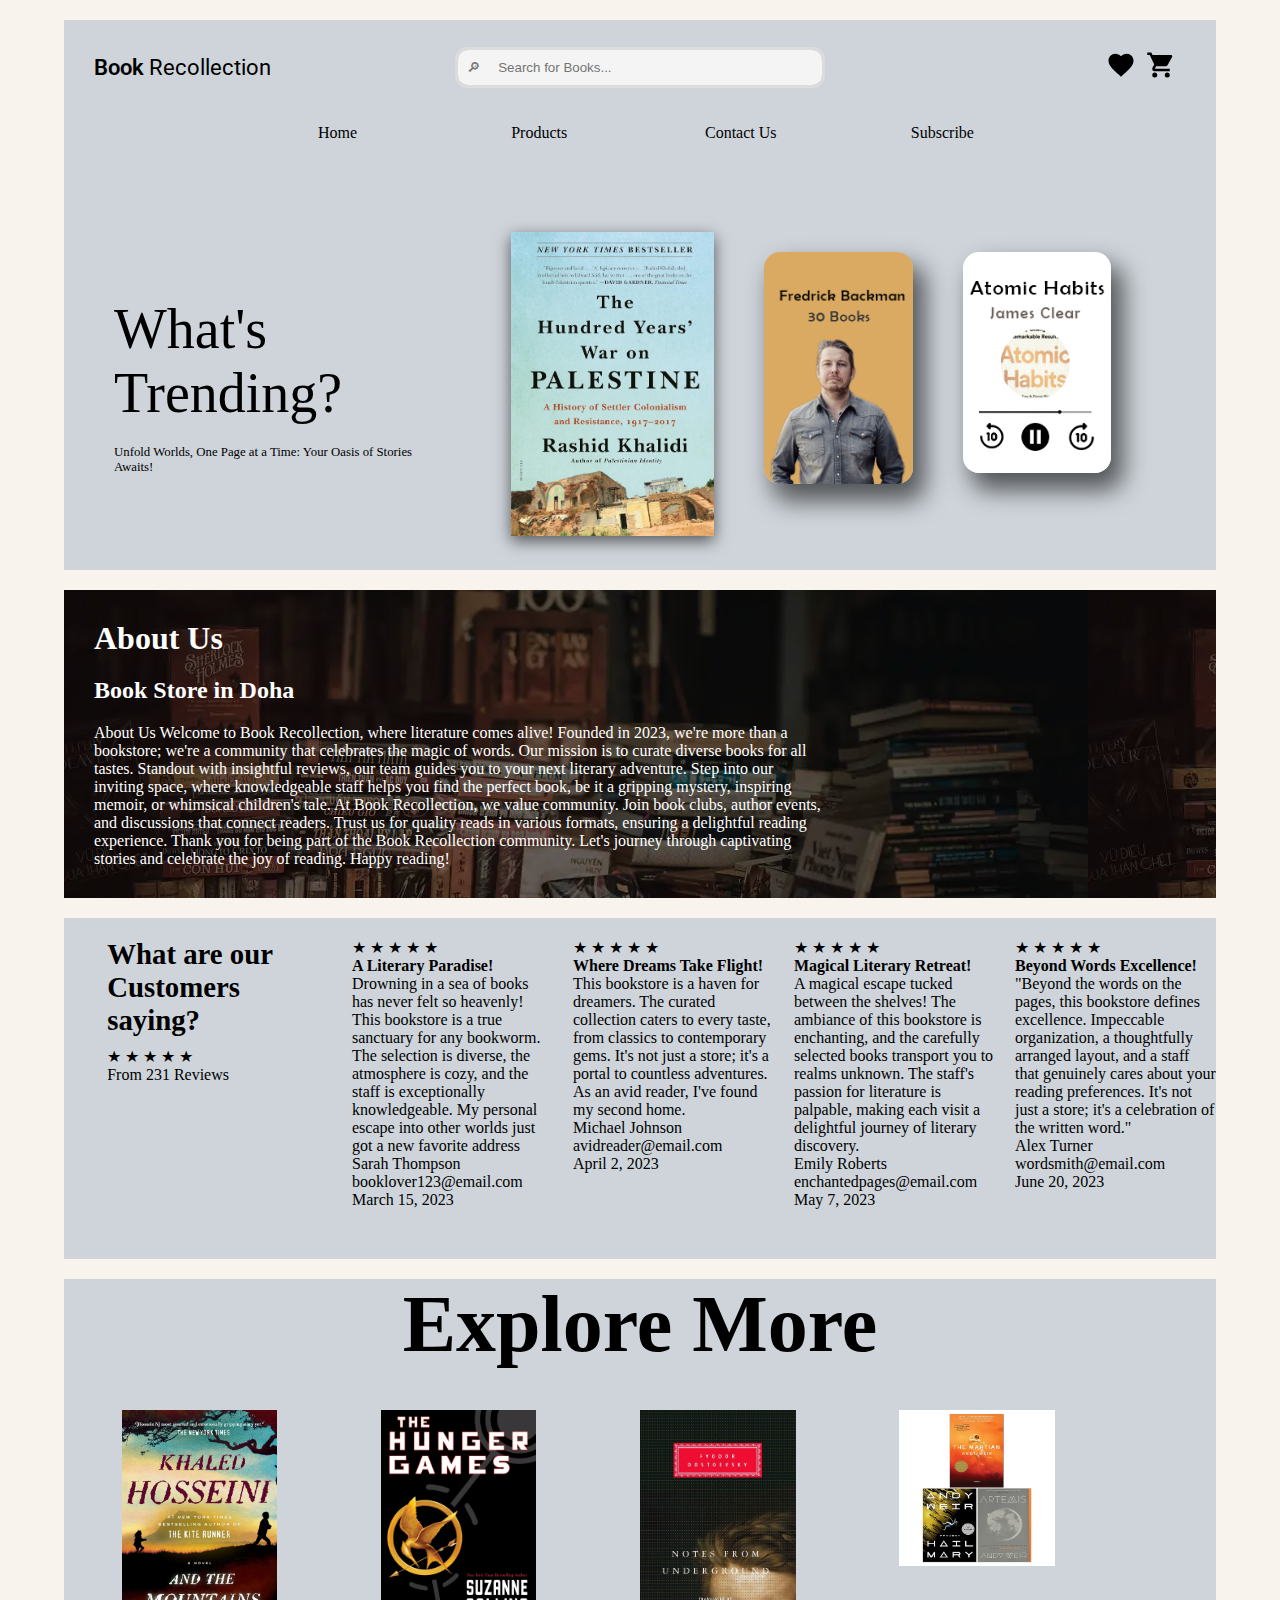
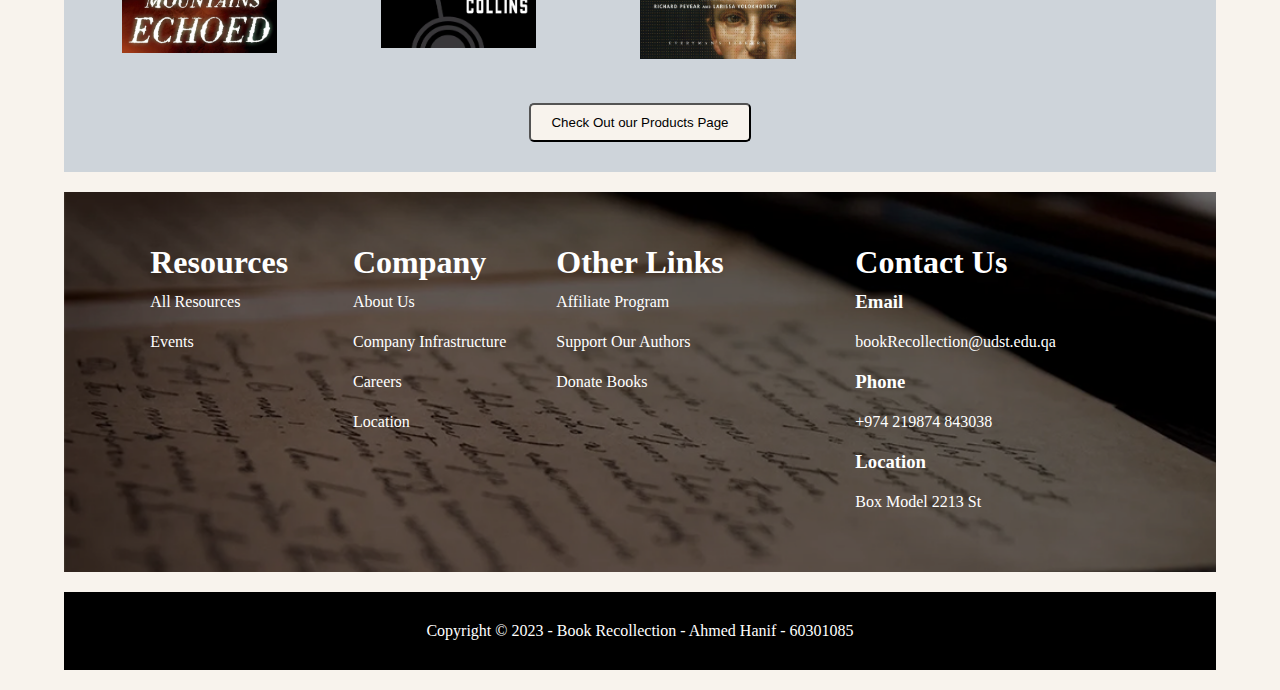
<file: index.html>
<!DOCTYPE html>
<html lang="en">
  <head>
    <!-- Ahmed Hanif ; Creation Date: 22/10/2023 ; Project -->
    <meta charset="UTF-8" />
    <meta name="viewport" content="width=device-width, initial-scale=1.0" />
    <title>Recollecting: A Book Site</title>
    <link rel="stylesheet" href="./css/reset.css" />
    <link rel="stylesheet" href="./css/style.css" />
    <link rel="stylesheet" href="./css/fonts.css" />
    <link rel="stylesheet" href="./css/layout.css" />
  </head>
  <body>
    <header>
      <div>
        <p class="logo"><span>Book </span>Recollection</p>
        <form action="">
          <label for="search"></label>

          <!-- Unicode Source: https://stackoverflow.com/questions/12036038/is-there-unicode-glyph-symbol-to-represent-search -->
          <input
            type="search"
            id="search"
            name="search"
            placeholder=" &#x1F50E;&#xFE0E; &nbsp; &nbsp; Search for Books... "
          />
          <!-- ----------------------------------------------------------------------------------------------------------------->
        </form>
        <div class="header-icons">
          <ul>
            <li>
              <a href=""><img src="./image/svg/heart.svg" alt="" /></a>
            </li>
            <li>
              <a href=""><img src="./image/svg/shopping_cart.svg" alt="" /></a>
            </li>
          </ul>
        </div>
      </div>
      <nav class="horizontal-navigation">
        <ul>
          <li><a href="./html/index.html">Home</a></li>
          <li><a href="./html/products.html">Products</a></li>
          <li><a href="./html/contactus.html">Contact Us</a></li>
          <li><a href="./html/subscribe.html">Subscribe</a></li>
        </ul>
      </nav>
      <div class="showcase-container">
        <div class="showcase-container-left-column">
          <div class="showcase-container-heading">What's Trending?</div>
          <div class="showcase-container-description">
            Unfold Worlds, One Page at a Time: Your Oasis of Stories Awaits!
          </div>
        </div>
        <div class="showcase-container-right-column">
          <div class="showcase-container-book">
            <img
              src="./image/book_covers/hundredYearWarOnPalestine.jpg"
              alt="A man Called Ove"
            />
          </div>
          <div class="showcase-container-author">
            <!-- <p>Author of The Week</p> -->
            <img
              src="./image/author_manCalledOve_edited.png"
              alt="Author : A man Called Ove"
            />
          </div>
          <div class="showcase-container-audiobook">
            <img src="./image/extras/audio_slider.png" alt="" />
          </div>
        </div>
      </div>
    </header>
    <div class="about-us-container container">
      <div class="about-us-left-column">
        <h1>About Us</h1>
        <h2>Book Store in Doha</h2>
        <div class="about-us-description">
          About Us Welcome to Book Recollection, where literature comes alive!
          Founded in 2023, we're more than a bookstore; we're a community that
          celebrates the magic of words. Our mission is to curate diverse books
          for all tastes. Standout with insightful reviews, our team guides you
          to your next literary adventure. Step into our inviting space, where
          knowledgeable staff helps you find the perfect book, be it a gripping
          mystery, inspiring memoir, or whimsical children's tale. At Book
          Recollection, we value community. Join book clubs, author events, and
          discussions that connect readers. Trust us for quality reads in
          various formats, ensuring a delightful reading experience. Thank you
          for being part of the Book Recollection community. Let's journey
          through captivating stories and celebrate the joy of reading. Happy
          reading!
        </div>
      </div>
      <div class="about-us-right-column"></div>
    </div>
    <div class="customer-review-container container">
      <div class="customer-review-columns">
        <div class="customer-review-left-column">
          <div class="customer-review-heading main">
            What are our Customers saying?
          </div>
          <div class="customer-review-rating">
            &#9733; &#9733; &#9733; &#9733; &#9733;
            <p>From 231 Reviews</p>
          </div>
        </div>
        <div class="customer-review-right-column">
          <div class="customer-review customer-review-one">
            <div class="customer-review-rating">
              &#9733; &#9733; &#9733; &#9733; &#9733;
            </div>
            <div class="customer-review-heading">A Literary Paradise!</div>
            <blockquote class="customer-review-description">
              Drowning in a sea of books has never felt so heavenly! This bookstore is a true sanctuary for any bookworm. The selection is diverse, the atmosphere is cozy, and the staff is exceptionally knowledgeable. My personal escape into other worlds just got a new favorite address
            </blockquote>
            <div class="customer-review-information">
              <p>Sarah Thompson</p>
              <p>booklover123@email.com</p>
              <p>March 15, 2023</p>
            </div>
          </div>
          <div class="customer-review customer-review-one">
            <div class="customer-review-rating">
              &#9733; &#9733; &#9733; &#9733; &#9733;
            </div>
            <div class="customer-review-heading">Where Dreams Take Flight!</div>
            <blockquote class="customer-review-description">
              This bookstore is a haven for dreamers. The curated collection caters to every taste, from classics to contemporary gems. It's not just a store; it's a portal to countless adventures. As an avid reader, I've found my second home.
            </blockquote>
            <div class="customer-review-information">
              <p>Michael Johnson</p>
              <p>avidreader@email.com</p>
              <p>April 2, 2023</p>
            </div>
          </div>
          <div class="customer-review customer-review-one">
            <div class="customer-review-rating">
              &#9733; &#9733; &#9733; &#9733; &#9733;
            </div>
            <div class="customer-review-heading">Magical Literary Retreat!</div>
            <blockquote class="customer-review-description">
              A magical escape tucked between the shelves! The ambiance of this bookstore is enchanting, and the carefully selected books transport you to realms unknown. The staff's passion for literature is palpable, making each visit a delightful journey of literary discovery.
            </blockquote>
            <div class="customer-review-information">
              <p>Emily Roberts</p>
              <p>enchantedpages@email.com</p>
              <p>May 7, 2023</p>
            </div>
          </div>
          <div class="customer-review customer-review-one">
            <div class="customer-review-rating">
              &#9733; &#9733; &#9733; &#9733; &#9733;
            </div>
            <div class="customer-review-heading">Beyond Words Excellence!</div>
            <blockquote class="customer-review-description">
              "Beyond the words on the pages, this bookstore defines excellence. Impeccable organization, a thoughtfully arranged layout, and a staff that genuinely cares about your reading preferences. It's not just a store; it's a celebration of the written word."
            </blockquote>
            <div class="customer-review-information">
              <p>Alex Turner</p>
              <p>wordsmith@email.com</p>
              <p>June 20, 2023</p>
            </div>
          </div>
        </div>
      </div>
    </div>
    <div class="product-showcase-container container">
      <h1>Explore More</h1>
      <div class="products-container">
        <div class="product">
          <img
            src="./image/book_covers/andTheMountainsEchoed.jpg"
            alt="And the Mountains Echoed"
          />
        </div>
        <div class="product">
          <img
            src="./image/book_covers/hungerGames.jpg"
            alt="The Hunger Games"
          />
        </div>
        <div class="product">
          <img src="./image/book_covers/notesFromTheUnderground.jpg" alt="" />
        </div>
        <div class="product">
          <img src="./image/book_covers/projectHailMary.jpg" alt="" />
        </div>
      </div>
      <div class="product-container-button">
        <button>
          <a href="./html/products.html">Check Out our Products Page</a>
        </button>
      </div>
    </div>
    <div class="links-container">
      <div class="links-resources">
        <h1>Resources</h1>
        <ul>
          <li>
            <a href="">All Resources</a>
          </li>
          <li>
            <a href="">Events</a>
          </li>
        </ul>
      </div>
      <div class="links-company">
        <h1>Company</h1>
        <ul>
          <li><a href=""></a>About Us</li>
          <li><a href=""></a>Company Infrastructure</li>
          <li><a href="">Careers</a></li>
          <li><a href="">Location</a></li>
        </ul>
      </div>
      <div class="links-other-links">
        <h1>Other Links</h1>
        <ul>
          <li><a href="">Affiliate Program</a></li>
          <li><a href="">Support Our Authors</a></li>
          <li><a href="">Donate Books</a></li>
        </ul>
      </div>
      <div class="links-contact-us">
        <h1>Contact Us</h1>
        <ul>
          <li>
            <a href=""
              ><h3>Email</h3>
              <span><p>bookRecollection@udst.edu.qa</p></span>
            </a>
          </li>
          <li>
              <p><h3>Phone</h3>+974 219874 843038</p>
            </a>
          </li>
          <li>
            <a href="">
              <p><h3>Location</h3>Box Model 2213 St</p>
            </a>
          </li>
        </ul>
      </div>
    </div>
    <footer>
      <p>Copyright &#169; 2023 - Book Recollection - Ahmed Hanif - 60301085</p>
    </footer>
  </body>
</html>
</file>
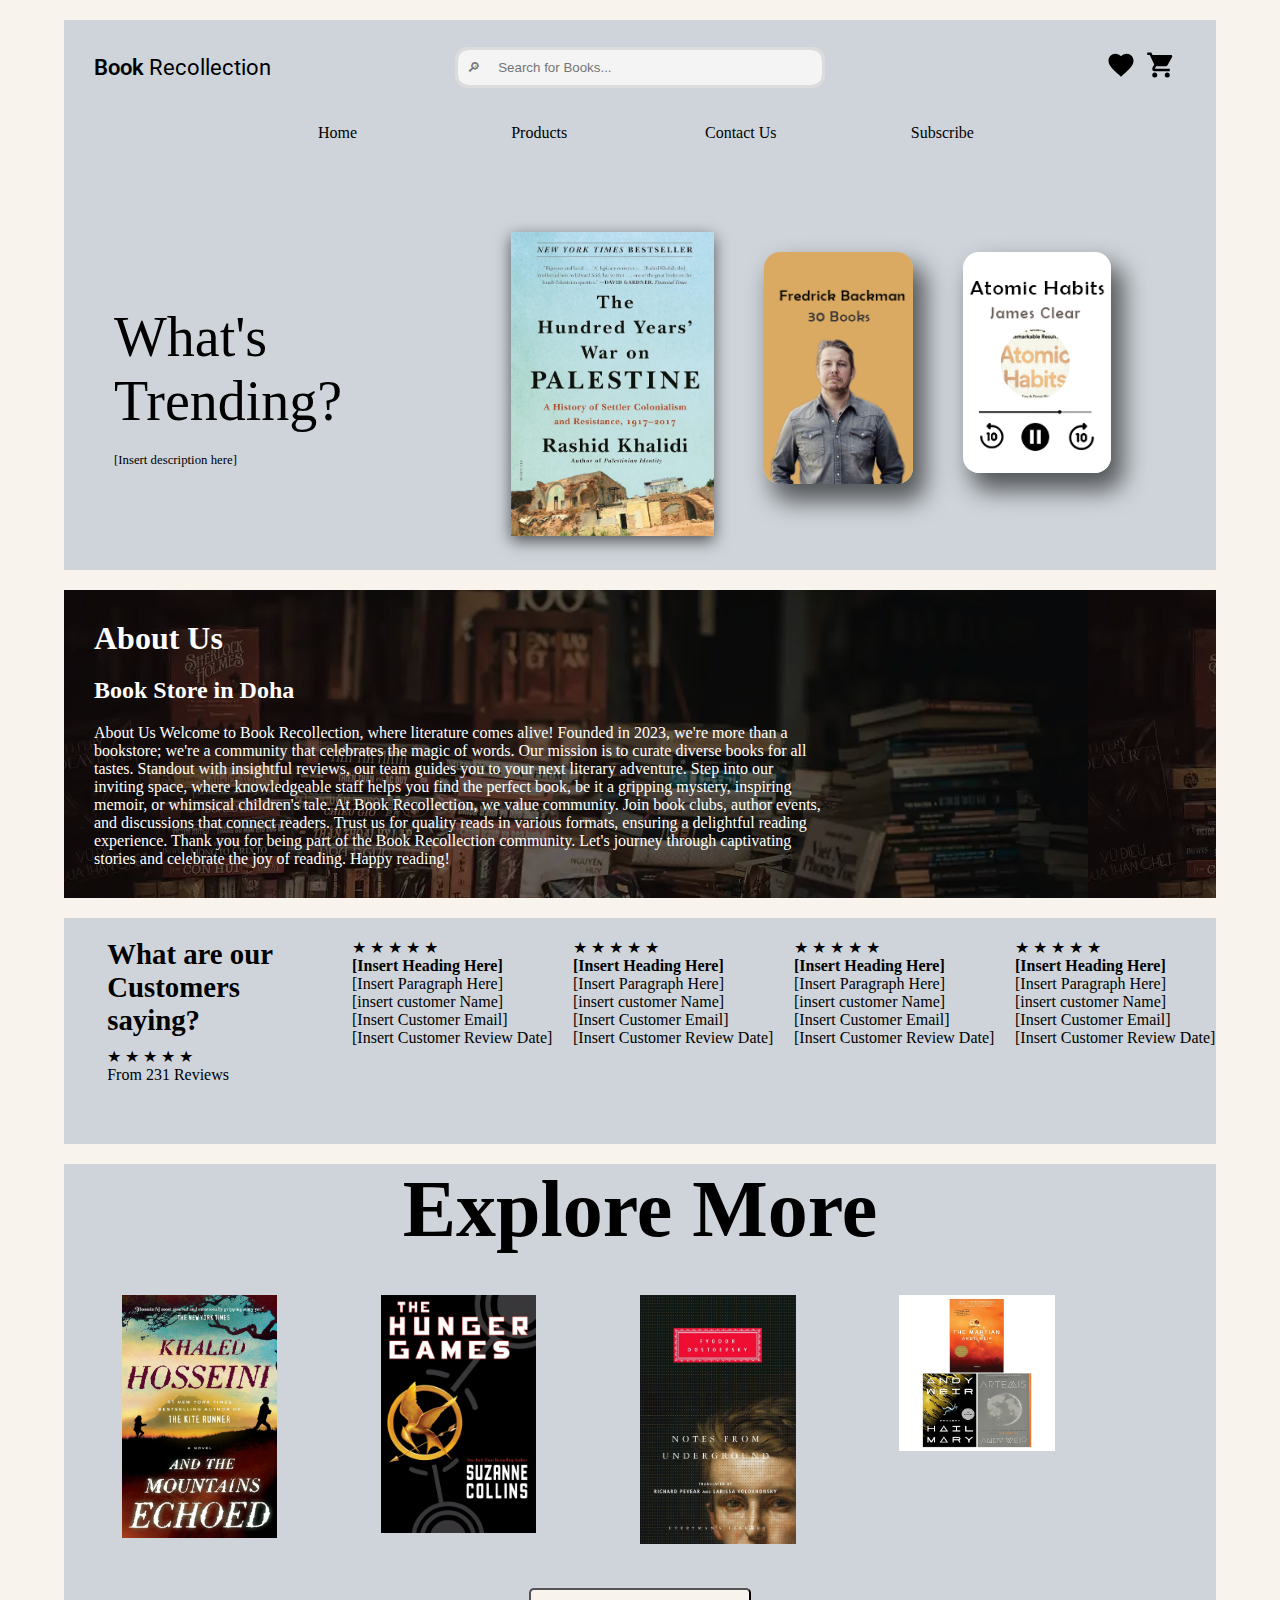
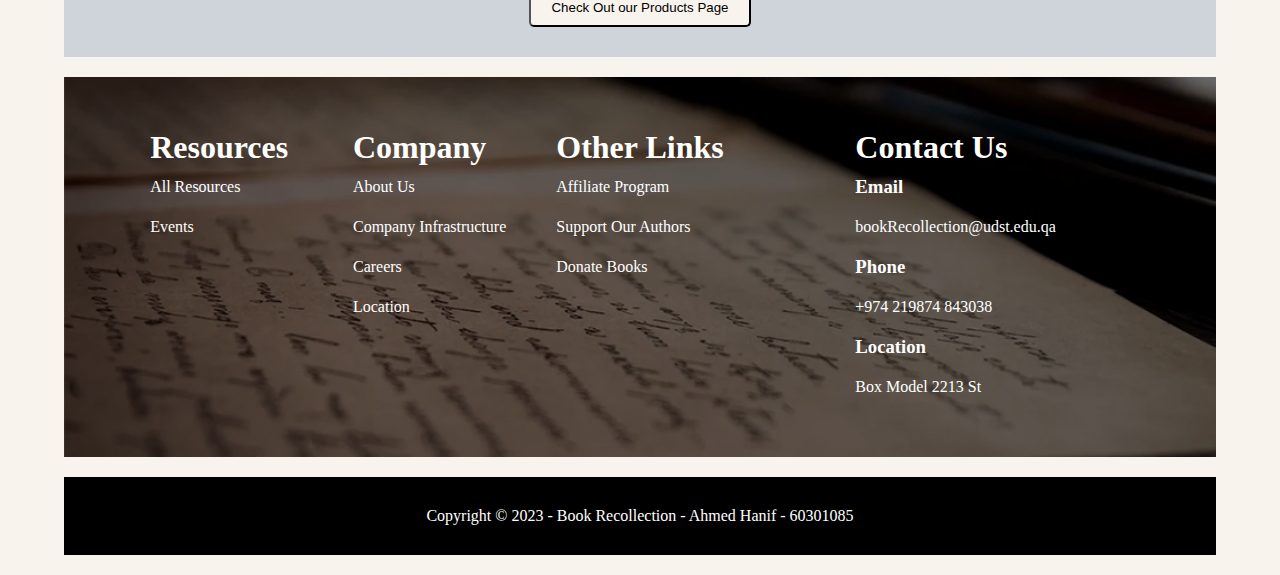
<file: html/index.html>
<!DOCTYPE html>
<html lang="en">
  <head>
    <!-- Ahmed Hanif ; Creation Date: 22/10/2023 ; Project -->
    <meta charset="UTF-8" />
    <meta name="viewport" content="width=device-width, initial-scale=1.0" />
    <title>Recollecting: A Book Site</title>
    <link rel="stylesheet" href="../css/reset.css" />
    <link rel="stylesheet" href="../css/style.css" />
    <link rel="stylesheet" href="../css/fonts.css" />
    <link rel="stylesheet" href="../css/layout.css" />
  </head>
  <body>
    <header>
      <div>
        <p class="logo"><span>Book </span>Recollection</p>
        <form action="">
          <label for="search"></label>

          <!-- Unicode Source: https://stackoverflow.com/questions/12036038/is-there-unicode-glyph-symbol-to-represent-search -->
          <input
            type="search"
            id="search"
            name="search"
            placeholder=" &#x1F50E;&#xFE0E; &nbsp; &nbsp; Search for Books... "
          />
          <!-- ----------------------------------------------------------------------------------------------------------------->
        </form>
        <div class="header-icons">
          <ul>
            <li>
              <a href=""><img src="../image/svg/heart.svg" alt="" /></a>
            </li>
            <li>
              <a href=""><img src="../image/svg/shopping_cart.svg" alt="" /></a>
            </li>
          </ul>
        </div>
      </div>
      <nav class="horizontal-navigation">
        <ul>
          <li><a href="../html/index.html">Home</a></li>
          <li><a href="../html/products.html">Products</a></li>
          <li><a href="../html/contactus.html">Contact Us</a></li>
          <li><a href="../html/subscribe.html">Subscribe</a></li>
        </ul>
      </nav>
      <div class="showcase-container">
        <div class="showcase-container-left-column">
          <div class="showcase-container-heading">What's Trending?</div>
          <div class="showcase-container-description">
            [Insert description here]
          </div>
        </div>
        <div class="showcase-container-right-column">
          <div class="showcase-container-book">
            <img
              src="../image/book_covers/hundredYearWarOnPalestine.jpg"
              alt="A man Called Ove"
            />
          </div>
          <div class="showcase-container-author">
            <!-- <p>Author of The Week</p> -->
            <img
              src="../image/author_manCalledOve_edited.png"
              alt="Author : A man Called Ove"
            />
          </div>
          <div class="showcase-container-audiobook">
            <img src="../image/extras/audio_slider.png" alt="" />
          </div>
        </div>
      </div>
    </header>
    <div class="about-us-container container">
      <div class="about-us-left-column">
        <h1>About Us</h1>
        <h2>Book Store in Doha</h2>
        <div class="about-us-description">
          About Us Welcome to Book Recollection, where literature comes alive!
          Founded in 2023, we're more than a bookstore; we're a community that
          celebrates the magic of words. Our mission is to curate diverse books
          for all tastes. Standout with insightful reviews, our team guides you
          to your next literary adventure. Step into our inviting space, where
          knowledgeable staff helps you find the perfect book, be it a gripping
          mystery, inspiring memoir, or whimsical children's tale. At Book
          Recollection, we value community. Join book clubs, author events, and
          discussions that connect readers. Trust us for quality reads in
          various formats, ensuring a delightful reading experience. Thank you
          for being part of the Book Recollection community. Let's journey
          through captivating stories and celebrate the joy of reading. Happy
          reading!
        </div>
      </div>
      <div class="about-us-right-column"></div>
    </div>
    <div class="customer-review-container container">
      <div class="customer-review-columns">
        <div class="customer-review-left-column">
          <div class="customer-review-heading main">
            What are our Customers saying?
          </div>
          <div class="customer-review-rating">
            &#9733; &#9733; &#9733; &#9733; &#9733;
            <p>From 231 Reviews</p>
          </div>
        </div>
        <div class="customer-review-right-column">
          <div class="customer-review customer-review-one">
            <div class="customer-review-rating">
              &#9733; &#9733; &#9733; &#9733; &#9733;
            </div>
            <div class="customer-review-heading">[Insert Heading Here]</div>
            <blockquote class="customer-review-description">
              [Insert Paragraph Here]
            </blockquote>
            <div class="customer-review-information">
              <p>[insert customer Name]</p>
              <p>[Insert Customer Email]</p>
              <p>[Insert Customer Review Date]</p>
            </div>
          </div>
          <div class="customer-review customer-review-one">
            <div class="customer-review-rating">
              &#9733; &#9733; &#9733; &#9733; &#9733;
            </div>
            <div class="customer-review-heading">[Insert Heading Here]</div>
            <blockquote class="customer-review-description">
              [Insert Paragraph Here]
            </blockquote>
            <div class="customer-review-information">
              <p>[insert customer Name]</p>
              <p>[Insert Customer Email]</p>
              <p>[Insert Customer Review Date]</p>
            </div>
          </div>
          <div class="customer-review customer-review-one">
            <div class="customer-review-rating">
              &#9733; &#9733; &#9733; &#9733; &#9733;
            </div>
            <div class="customer-review-heading">[Insert Heading Here]</div>
            <blockquote class="customer-review-description">
              [Insert Paragraph Here]
            </blockquote>
            <div class="customer-review-information">
              <p>[insert customer Name]</p>
              <p>[Insert Customer Email]</p>
              <p>[Insert Customer Review Date]</p>
            </div>
          </div>
          <div class="customer-review customer-review-one">
            <div class="customer-review-rating">
              &#9733; &#9733; &#9733; &#9733; &#9733;
            </div>
            <div class="customer-review-heading">[Insert Heading Here]</div>
            <blockquote class="customer-review-description">
              [Insert Paragraph Here]
            </blockquote>
            <div class="customer-review-information">
              <p>[insert customer Name]</p>
              <p>[Insert Customer Email]</p>
              <p>[Insert Customer Review Date]</p>
            </div>
          </div>
        </div>
      </div>
    </div>
    <div class="product-showcase-container container">
      <h1>Explore More</h1>
      <div class="products-container">
        <div class="product">
          <img
            src="../image/book_covers/andTheMountainsEchoed.jpg"
            alt="And the Mountains Echoed"
          />
        </div>
        <div class="product">
          <img
            src="../image/book_covers/hungerGames.jpg"
            alt="The Hunger Games"
          />
        </div>
        <div class="product">
          <img src="../image/book_covers/notesFromTheUnderground.jpg" alt="" />
        </div>
        <div class="product">
          <img src="../image/book_covers/projectHailMary.jpg" alt="" />
        </div>
      </div>
      <div class="product-container-button">
        <button>
          <a href="../html/products.html">Check Out our Products Page</a>
        </button>
      </div>
    </div>
    <div class="links-container">
      <div class="links-resources">
        <h1>Resources</h1>
        <ul>
          <li>
            <a href="">All Resources</a>
          </li>
          <li>
            <a href="">Events</a>
          </li>
        </ul>
      </div>
      <div class="links-company">
        <h1>Company</h1>
        <ul>
          <li><a href=""></a>About Us</li>
          <li><a href=""></a>Company Infrastructure</li>
          <li><a href="">Careers</a></li>
          <li><a href="">Location</a></li>
        </ul>
      </div>
      <div class="links-other-links">
        <h1>Other Links</h1>
        <ul>
          <li><a href="">Affiliate Program</a></li>
          <li><a href="">Support Our Authors</a></li>
          <li><a href="">Donate Books</a></li>
        </ul>
      </div>
      <div class="links-contact-us">
        <h1>Contact Us</h1>
        <ul>
          <li>
            <a href=""
              ><h3>Email</h3>
              <span><p>bookRecollection@udst.edu.qa</p></span>
            </a>
          </li>
          <li>
              <p><h3>Phone</h3>+974 219874 843038</p>
            </a>
          </li>
          <li>
            <a href="">
              <p><h3>Location</h3>Box Model 2213 St</p>
            </a>
          </li>
        </ul>
      </div>
    </div>
    <footer>
      <p>Copyright &#169; 2023 - Book Recollection - Ahmed Hanif - 60301085</p>
    </footer>
  </body>
</html>
</file>
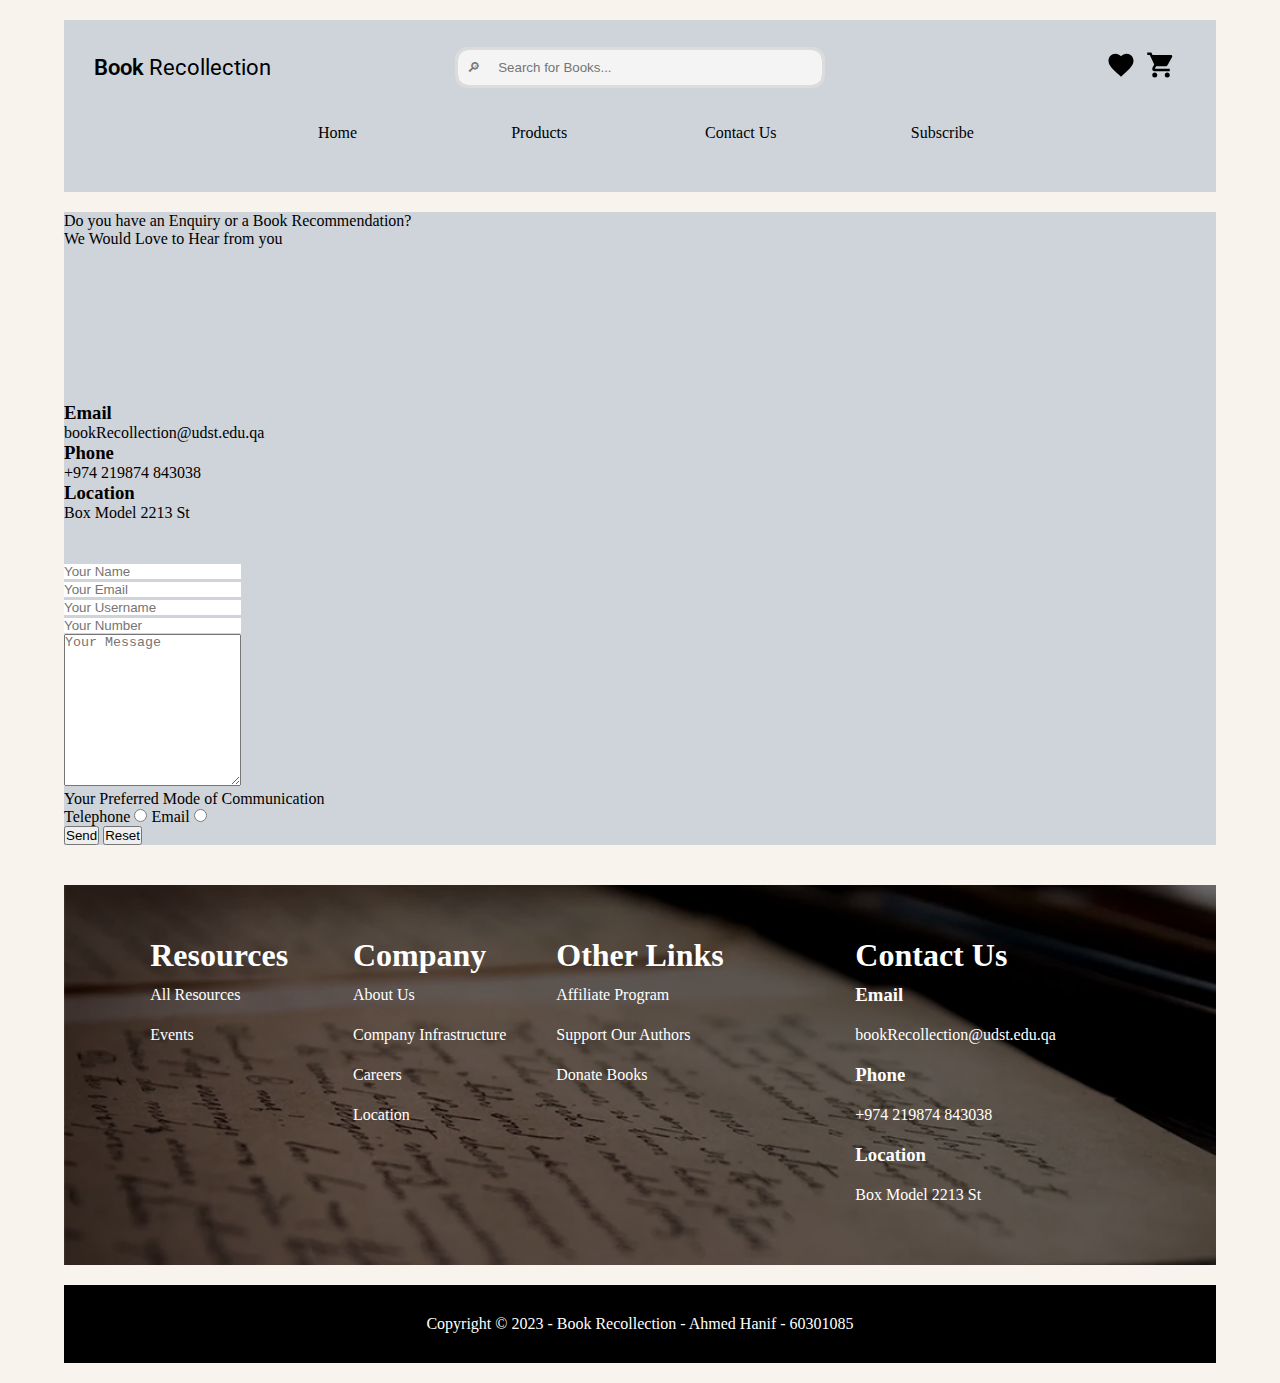
<file: archive/contactus.html>
<!DOCTYPE html>
<html lang="en">
  <head>
    <meta charset="UTF-8" />
    <meta name="viewport" content="width=device-width, initial-scale=1.0" />
    <title>Contact Us</title>
    <link rel="stylesheet" href="../css/reset.css" />
    <link rel="stylesheet" href="../css/style.css" />
    <link rel="stylesheet" href="../css/fonts.css" />
    <link rel="stylesheet" href="../css/layout.css" />
    <link rel="stylesheet" href="../css/subscribe.css" />
    <link rel="stylesheet" href="../css/contactus.css" />
  </head>
  <body>
    <header>
      <div>
        <p class="logo"><span>Book </span>Recollection</p>
        <form action="">
          <label for="search"></label>

          <!-- Unicode Source: https://stackoverflow.com/questions/12036038/is-there-unicode-glyph-symbol-to-represent-search -->
          <input
            type="search"
            id="search"
            name="search"
            placeholder=" &#x1F50E;&#xFE0E; &nbsp; &nbsp; Search for Books... "
          />
          <!-- ----------------------------------------------------------------------------------------------------------------->
        </form>
        <div class="header-icons">
          <ul>
            <li>
              <a href=""><img src="../image/svg/heart.svg" alt="" /></a>
            </li>
            <li>
              <a href=""><img src="../image/svg/shopping_cart.svg" alt="" /></a>
            </li>
          </ul>
        </div>
      </div>
      <nav class="horizontal-navigation">
        <ul>
          <li><a href="../html/index.html">Home</a></li>
          <li><a href="../html/products.html">Products</a></li>
          <li><a href="../html/contactus.html">Contact Us</a></li>
          <li><a href="../html/subscribe.html">Subscribe</a></li>
        </ul>
      </nav>
    </header>
    <div class="call-to-action-container container">
      <div class="call-to-action-columns">
        <div class="call-to-action-left-column">
          <p class="call-to-action-heading">
            Do you have an Enquiry or a Book Recommendation?
          </p>
          <p class="call-to-action-description">
            We Would Love to Hear from you
          </p>
          <ul>
            <li class="map">
              <iframe
                src="https://www.google.com/maps/embed?pb=!1m18!1m12!1m3!1d3605.3177822351945!2d51.476955126953136!3d25.360664000000003!2m3!1f0!2f0!3f0!3m2!1i1024!2i768!4f13.1!3m3!1m2!1s0x3e45dcfb2722e9e9%3A0xd1b07d34e11ee6d5!2sUniversity%20of%20Doha%20for%20Science%20and%20Technology%20-%20UDST!5e0!3m2!1sen!2sqa!4v1700201667576!5m2!1sen!2sqa"
                width="600"
                height="450"
                style="border: 0"
                allowfullscreen=""
                loading="lazy"
                referrerpolicy="no-referrer-when-downgrade"
              ></iframe>
            </li>
            <li>
              <a href="">
                <h3>Email</h3>
                <p>bookRecollection@udst.edu.qa</p>
              </a>
            </li>
            <li>
              <a href="">
                <h3>Phone</h3>
                <p>+974 219874 843038</p>
              </a>
            </li>
            <li>
              <a href="">
                <h3>Location</h3>
                <p>Box Model 2213 St</p>
              </a>
            </li>
          </ul>
        </div>
        <div class="call-to-action-right-column">
          <form action="https://sit.udst.edu.qa/processform.php" method="post">
            <fieldset>
              <ul>
                <li>
                  <label for="user_name"></label>
                  <input
                    type="text"
                    name="user_name"
                    id="user_name"
                    placeholder="Your Name"
                  />
                </li>
                <li>
                  <label for="user_email"></label>
                  <input
                    type="email"
                    name="user_email"
                    id="user_email"
                    placeholder="Your Email"
                  />
                </li>
                <li>
                  <label for="user_username"></label>
                  <input
                    type="text"
                    name="user_username"
                    id="user_username"
                    placeholder="Your Username"
                  />
                </li>
                <li>
                  <label for="user_number"></label>
                  <input
                    type="tel"
                    name="user_number"
                    id="user_number"
                    placeholder="Your Number"
                  />
                </li>
                <li>
                  <label for="user_message"></label>
                  <textarea
                    name="user_message"
                    id="user_message"
                    rows="10"
                    placeholder="Your Message"
                  ></textarea>
                </li>
                <li class = "communication-mode-container">
                  <p>Your Preferred Mode of Communication</p>
                  <label for="communication-mode">Telephone</label>
                  <input type="radio" name="communication-mode" id="communication-mode-telephone" value = "telephone">
                  <label for="communication-mode">Email</label>
                  <input type="radio" name="communication-mode" id="communication-mode-email" value="Email">
                </li>
              </ul>
              <button class = "contact-us-button"

                type="submit"
              >
                Send
              </button>
              <button  class = "contact-us-button"type="reset">Reset</button>
            </fieldset>
          </form>
        </div>
      </div>
    </div>
    <div class="links-container">
      <div class="links-resources">
        <h1>Resources</h1>
        <ul>
          <li>
            <a href="">All Resources</a>
          </li>
          <li>
            <a href="">Events</a>
          </li>
        </ul>
      </div>
      <div class="links-company">
        <h1>Company</h1>
        <ul>
          <li><a href=""></a>About Us</li>
          <li><a href=""></a>Company Infrastructure</li>
          <li><a href="">Careers</a></li>
          <li><a href="">Location</a></li>
        </ul>
      </div>
      <div class="links-other-links">
        <h1>Other Links</h1>
        <ul>
          <li><a href="">Affiliate Program</a></li>
          <li><a href="">Support Our Authors</a></li>
          <li><a href="">Donate Books</a></li>
        </ul>
      </div>
      <div class="links-contact-us">
        <h1>Contact Us</h1>
        <ul>
          <li>
            <a href=""
              ><h3>Email</h3>
              <span><p>bookRecollection@udst.edu.qa</p></span>
            </a>
          </li>
          <li>
              <p><h3>Phone</h3>+974 219874 843038</p>
            </a>
          </li>
          <li>
            <a href="">
              <p><h3>Location</h3>Box Model 2213 St</p>
            </a>
          </li>
        </ul>
      </div>
    </div>
    <footer>
      <p>Copyright &#169; 2023 - Book Recollection - Ahmed Hanif - 60301085</p>
    </footer>
    <script src="../script/script.js"></script>

  </body>
</html>
</file>
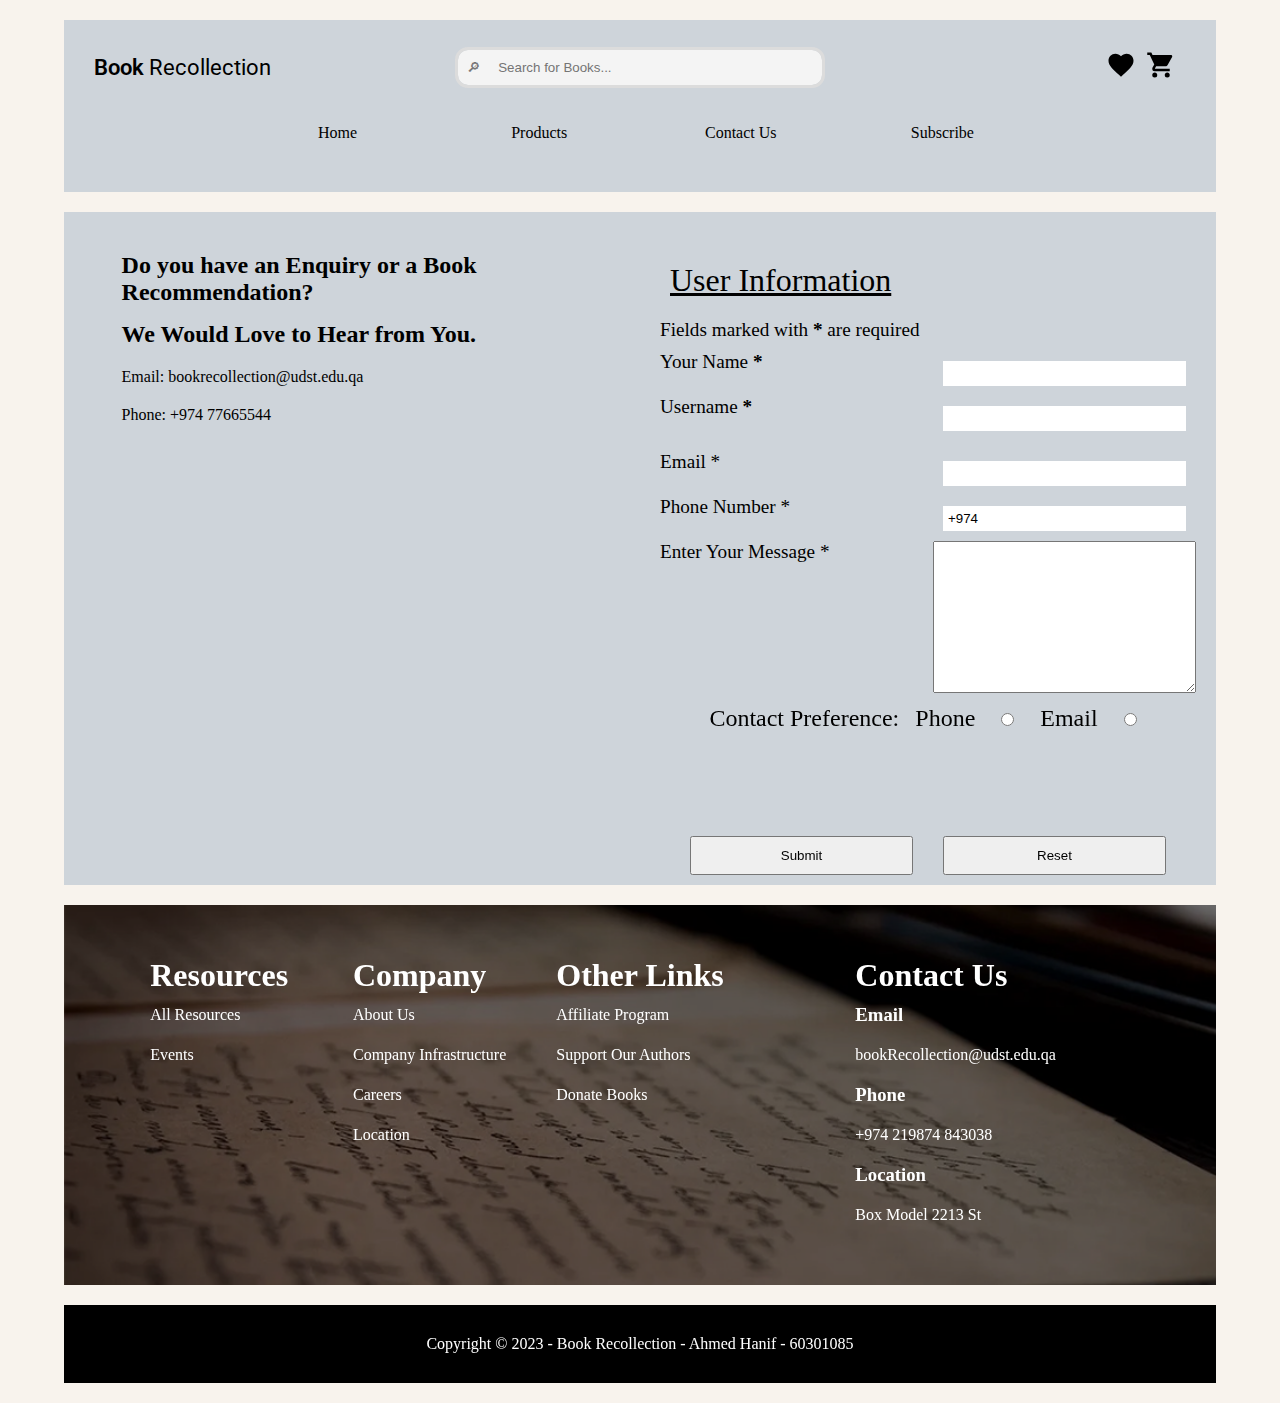
<file: html/contactus.html>
<!DOCTYPE html>
<html lang="en">
  <head>
    <meta charset="UTF-8" />
    <meta name="viewport" content="width=device-width, initial-scale=1.0" />
    <title>Contact Us</title>
    <link rel="stylesheet" href="../css/reset.css" />
    <link rel="stylesheet" href="../css/style.css" />
    <link rel="stylesheet" href="../css/fonts.css" />
    <link rel="stylesheet" href="../css/layout.css" />
    <link rel="stylesheet" href="../css/subscribe.css" />
    <link rel="stylesheet" href="../css/contactus.css">
  </head>
  <body>
    <header>
      <div>
        <p class="logo"><span>Book </span>Recollection</p>
        <form action="">
          <label for="search"></label>

          <!-- Unicode Source: https://stackoverflow.com/questions/12036038/is-there-unicode-glyph-symbol-to-represent-search -->
          <input
            type="search"
            id="search"
            name="search"
            placeholder=" &#x1F50E;&#xFE0E; &nbsp; &nbsp; Search for Books... "
          />
          <!-- ----------------------------------------------------------------------------------------------------------------->
        </form>

        <div class="header-icons">
          <ul>
            <li>
              <a href=""><img src="../image/svg/heart.svg" alt="" /></a>
            </li>
            <li>
              <a href=""><img src="../image/svg/shopping_cart.svg" alt="" /></a>
            </li>
          </ul>
        </div>
      </div>
      <nav class="horizontal-navigation">
        <ul>
          <li><a href="../html/index.html">Home</a></li>
          <li><a href="../html/products.html">Products</a></li>
          <li><a href="../html/contactus.html">Contact Us</a></li>
          <li><a href="../html/subscribe.html">Subscribe</a></li>
        </ul>
      </nav>
    </header>
    <div class="contact-us-container container">
      <div class="contact-us-left-column">
        <h1>Do you have an Enquiry or a Book Recommendation?</h1>
        <h1>We Would Love to Hear from You.</h1>
        <ul class="contact-information">
          <li>Email: bookrecollection@udst.edu.qa</li>
          <li>Phone: +974 77665544</li>
          <li>
            <iframe
            src="https://www.google.com/maps/embed?pb=!1m18!1m12!1m3!1d3605.3177822351945!2d51.476955126953136!3d25.360664000000003!2m3!1f0!2f0!3f0!3m2!1i1024!2i768!4f13.1!3m3!1m2!1s0x3e45dcfb2722e9e9%3A0xd1b07d34e11ee6d5!2sUniversity%20of%20Doha%20for%20Science%20and%20Technology%20-%20UDST!5e0!3m2!1sen!2sqa!4v1700201667576!5m2!1sen!2sqa"
            width="400"
            height="250"
            style="border: 0"
            allowfullscreen=""
            loading="lazy"
            referrerpolicy="no-referrer-when-downgrade"
          ></iframe>
          </li>
        </ul>
      </div>

      <div class="contack-us-right-column">
        <form action="https://sit.udst.edu.qa/processform.php">
          <fieldset>
            <legend>User Information</legend>
            <p>Fields marked with <strong>*</strong> are required</p>
            <ul>
              <span class = "error-message name-error-message"></span>
              <li>
                <label for="user_name" id="user_name_label" aria-label="required">
                  <span>Your Name <strong>*</strong></span>
                </label>
                <input type="text" id="user_name" name="user_name" class ="text_fields name"/>
              </li>
              <li>
                <label for="user_username" id="user_username_label"
                  ><span>Username <strong>*</strong></span></label
                >
                <input type="text" id="user_username" name="user_username" class = "text_fields name" />
                <span class = "error-message username-error-message"></span>

              </li>
              <span class = "error-message email-error-message"></span>

                <li>
                  <label for="user_email" id="user_email_label">Email *</label>
                  <input type="email" id="user_email" name="user_email"  class = "text_fields email email_confirmation" />
                </li>
                <span class = "error-message phone-error-message"></span>
                <li>
                  <label for="user_phone" id="user_phone_label"
                    >Phone Number *</label
                  >
                  <!-- Do something about the input below -->
                  <input
                    type="tel"
                    name="user_phone"
                    id="user_phone"
                    value="+974"
                  />
                </li>
                <li>
                  <label for="user-message" id = "user-message-label">Enter Your Message *</label>
                  <textarea name="user-message" id="user-message" cols="30" rows="10"></textarea>
                </li>
                <div class="subscribe-radio">
                  <p>
                    Contact Preference:
                    <label for="phone">Phone</label>
                    <input type="radio" name="contact" id="phone" value = "phone"/>
                    <label for="email">Email</label>
                    <input type="radio" name="contact" id="email" value = "email" />
                  </p>
                </div>
            </ul>
          </fieldset>
          <div class="subscribe-buttons">
            <button class = "subscribe-submit-button "type="button">Submit</button>
            <button type="reset">Reset</button>
          </div>
        </form>
      </div>
    </div>
    <div class="links-container">
      <div class="links-resources">
        <h1>Resources</h1>
        <ul>
          <li>
            <a href="">All Resources</a>
          </li>
          <li>
            <a href="">Events</a>
          </li>
        </ul>
      </div>
      <div class="links-company">
        <h1>Company</h1>
        <ul>
          <li><a href=""></a>About Us</li>
          <li><a href=""></a>Company Infrastructure</li>
          <li><a href="">Careers</a></li>
          <li><a href="">Location</a></li>
        </ul>
      </div>
      <div class="links-other-links">
        <h1>Other Links</h1>
        <ul>
          <li><a href="">Affiliate Program</a></li>
          <li><a href="">Support Our Authors</a></li>
          <li><a href="">Donate Books</a></li>
        </ul>
      </div>
      <div class="links-contact-us">
        <h1>Contact Us</h1>
        <ul>
          <li>
            <a href=""
              ><h3>Email</h3>
              <span><p>bookRecollection@udst.edu.qa</p></span>
            </a>
          </li>
          <li>
              <p><h3>Phone</h3>+974 219874 843038</p>
            </a>
          </li>
          <li>
            <a href="">
              <p><h3>Location</h3>Box Model 2213 St</p>
            </a>
          </li>
        </ul>
      </div>
    </div>
    <footer>
      <p>Copyright &#169; 2023 - Book Recollection - Ahmed Hanif - 60301085</p>
    </footer>
    <script src="../script/contactusvalidation/contact-us.js"></script>
    <script src="../script/nameValidation.js"></script>
    <script src="../script/contactusvalidation/emailValidation.js"></script>
    <script src="../script/phoneValidation.js"></script>
    <script src="../script/contactusvalidation/textFieldValidation.js"></script>
    <script src="../script/radioButtonValidation.js"></script>
    <script src="../script/contactusvalidation/errorMessage.js"></script>
    <script src="../script/functions.js"></script>
  </body>
</html>
</file>
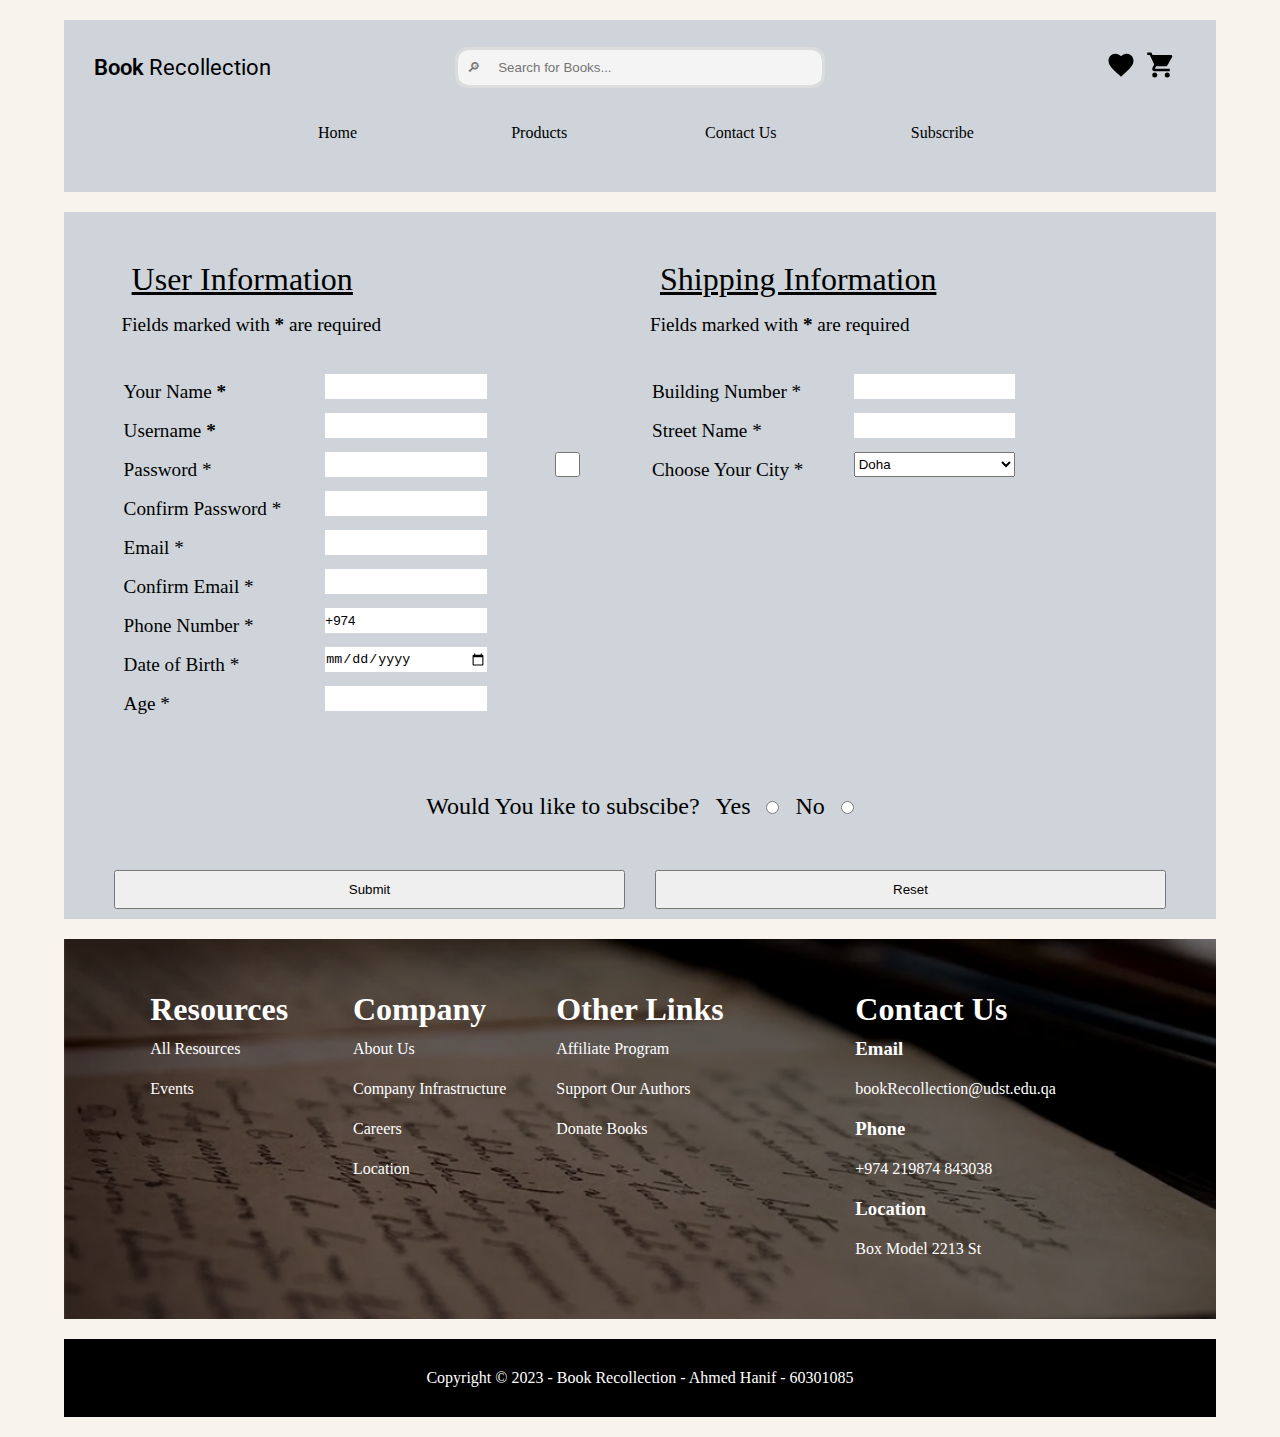
<file: html/subscribe.html>
<!DOCTYPE html>
<html lang="en">
  <head>
    <meta charset="UTF-8" />
    <meta name="viewport" content="width=device-width, initial-scale=1.0" />
    <title>Subscribe</title>
    <link rel="stylesheet" href="../css/reset.css" />
    <link rel="stylesheet" href="../css/style.css" />
    <link rel="stylesheet" href="../css/fonts.css" />
    <link rel="stylesheet" href="../css/layout.css" />
    <link rel="stylesheet" href="../css/subscribe.css" />
  </head>
  <body>
    <header>
      <div>
        <p class="logo"><span>Book </span>Recollection</p>
        <form action="">
          <label for="search"></label>

          <!-- Unicode Source: https://stackoverflow.com/questions/12036038/is-there-unicode-glyph-symbol-to-represent-search -->
          <input
            type="search"
            id="search"
            name="search"
            placeholder=" &#x1F50E;&#xFE0E; &nbsp; &nbsp; Search for Books... "
          />
          <!-- ----------------------------------------------------------------------------------------------------------------->
        </form>

        <div class="header-icons">
          <ul>
            <li>
              <a href=""><img src="../image/svg/heart.svg" alt="" /></a>
            </li>
            <li>
              <a href=""><img src="../image/svg/shopping_cart.svg" alt="" /></a>
            </li>
          </ul>
        </div>
      </div>
      <nav class="horizontal-navigation">
        <ul>
          <li><a href="../html/index.html">Home</a></li>
          <li><a href="../html/products.html">Products</a></li>
          <li><a href="../html/contactus.html">Contact Us</a></li>
          <li><a href="../html/subscribe.html">Subscribe</a></li>
        </ul>
      </nav>
    </header>
    <div class="subscribe-container container">

        <form action="https://sit.udst.edu.qa/processform.php" method="post">
          <div class="fieldset-container">
            <fieldset>
              <legend>User Information</legend>
              <p>Fields marked with <strong>*</strong> are required</p>

              <ul>
                <span class = "error-message name-error-message"></span>
                <li>
                  <label for="user_name" id="user_name_label" aria-label="required">
                    <span>Your Name <strong>*</strong></span>
                  </label>
                  <input type="text" id="user_name" name="user_name" class ="text_fields name"/>
                </li>
                <li>
                  <label for="user_username" id="user_username_label"
                    ><span>Username <strong>*</strong></span></label
                  >
                  <input type="text" id="user_username" name="user_username" class = "text_fields name" />
                  <span class = "error-message username-error-message"></span>

                </li>
                <span class = "error-message password-error-message"></span>
                <li>
                  <label for="user_password" id="user_password_label"
                    >Password *</label
                  >
                  <input
                    type="password"
                    id="user_password"
                    name="user_password"
                    class = "text_fields password"
                  />
                  <span><input type="checkbox" class = "show-password"></span>

                </li>
                <span class = "error-message password-confirmation-error-message"></span>

                <li>
                  <label
                    for="user_password_confirmation"
                    id="user_password_confirmation_label"
                    >Confirm Password *</label>
                  <input
                    type="password"
                    id="user_password_confirmation"
                    name="user_password"
                    class = "text_fields password password_confirmation"
                  />

                </li>
                <span class = "error-message email-error-message"></span>

                <li>
                  <label for="user_email" id="user_email_label">Email *</label>
                  <input type="email" id="user_email" name="user_email"  class = "text_fields email email_confirmation" />
                </li>
                <span class = "error-message email-confirmation-error-message"></span>

                <li>
                  <label
                    for="user_email_confirmation"
                    id="user_email_confirmation_label"
                    >Confirm Email *</label
                  >
                  <input
                    type="email"
                    id="user_email_confirmation"
                    name="user_email_confirmation"
                    class = "text_fields email"
                  />
                </li>
                <span class = "error-message phone-error-message"></span>
                <li>
                  <label for="user_phone" id="user_phone_label"
                    >Phone Number *</label
                  >
                  <!-- Do something about the input below -->
                  <input
                    type="tel"
                    name="user_phone"
                    id="user_phone"
                    value="+974"
                  />
                </li>
                <span class = "error-message calendar-error-message"></span>

                <li>
                  <label for="user_birth" id="user_birth_label"
                    >Date of Birth *</label
                  >
                  <input type="date" id="user_birth" />
                </li>
                <span class = "error-message age-error-message"></span>

                <li>
                  <label for="user_age" id="user_age_label">Age *</label>
                  <input type="text" id="user_age" class ="text_fields"/>
                </li>
              </ul>
            </fieldset>
            <fieldset>
              <legend>Shipping Information</legend>
              <p>Fields marked with <strong>*</strong> are required</p>

              <ul>
                <span class = "error-message address-error-message"></span>

                <li>
                  <label for="building_number" id="building_number_label"
                    >Building Number *</label
                  >
                  <input
                    type="text"
                    id="building_number"
                    name="building_number"
                    class ="text_fields"
                  />
                </li>
                <li>
                  <label for="street_name" id="street_name_label"
                    >Street Name *</label
                  >
                  <input type="text" id="street_name" name="street_name" class ="text_fields"/>
                </li>
                <li>
                  <label for="city">Choose Your City *</label>
                  <select name="city" id="city">
                    <option value="doha" selected>Doha</option>
                    <option value="alRayyan">Al Rayyan</option>
                    <option value="alWakrah">Al Wakra</option>
                    <option value="ummSaid">Umm Said</option>
                    <option value="alKhor">Al Khor</option>
                  </select>
                </li>
              </ul>
            </fieldset>
          </div>

          <div class="subscribe-radio">
            <p>
              Would You like to subscibe?
              <label for="subscribe_yes">Yes</label>
              <input type="radio" name="subscribe" id="subscribe_yes" />
              <label for="subscribe_no">No</label>
              <input type="radio" name="subscribe" id="subscribe_no" />
            </p>
          </div>
          <div class="subscribe-buttons">
            <button class = "subscribe-submit-button "type="button">Submit</button>
            <button type="reset">Reset</button>
          </div>

        </form>
    </div>
    <div class="links-container">
      <div class="links-resources">
        <h1>Resources</h1>
        <ul>
          <li>
            <a href="">All Resources</a>
          </li>
          <li>
            <a href="">Events</a>
          </li>
        </ul>
      </div>
      <div class="links-company">
        <h1>Company</h1>
        <ul>
          <li><a href=""></a>About Us</li>
          <li><a href=""></a>Company Infrastructure</li>
          <li><a href="">Careers</a></li>
          <li><a href="">Location</a></li>
        </ul>
      </div>
      <div class="links-other-links">
        <h1>Other Links</h1>
        <ul>
          <li><a href="">Affiliate Program</a></li>
          <li><a href="">Support Our Authors</a></li>
          <li><a href="">Donate Books</a></li>
        </ul>
      </div>
      <div class="links-contact-us">
        <h1>Contact Us</h1>
        <ul>
          <li>
            <a href=""
              ><h3>Email</h3>
              <span><p>bookRecollection@udst.edu.qa</p></span>
            </a>
          </li>
          <li>
              <p><h3>Phone</h3>+974 219874 843038</p>
            </a>
          </li>
          <li>
            <a href="">
              <p><h3>Location</h3>Box Model 2213 St</p>
            </a>
          </li>
        </ul>
      </div>
    </div>
    <footer>
      <p>Copyright &#169; 2023 - Book Recollection - Ahmed Hanif - 60301085</p>
    </footer>
    <!-- <script src="../script/script.js"></script> -->
    <!-- <script src="../script/password.js"></script> -->
    <script src="../script/script.js"></script>
    <script src="../script/nameValidation.js"></script>
    <script src="../script/passwordValidation.js"></script>
    <script src="../script/emailValidation.js"></script>
    <script src="../script/phoneValidation.js"></script>
    <script src="../script/ageValidation.js"></script>
    <script src="../script/dateOfBirthValidation.js"></script>
    <script src="../script/addressValidation.js"></script>
    <script src="../script/radioButtonValidation.js"></script>
    <script src="../script/errorMessage.js"></script>
    <script src="../script/functions.js"></script>
  </body>
</html>
</file>
<file: css/style.css>
/* Ahmed Hanif; Creation Date: 22/10/2023 */

header div {
  padding: 10px;
}

.logo {
  font-family: "Roboto", sans-serif;
  font-size: 1.4rem;
}

header div > p span {
  font-weight: 600;
}

header form input {
  background-color: rgb(244 244 244);
  outline: 3px solid gainsboro;
  border-radius: 10px;
}

header form input[placeholder] {
  padding: 10px 5px;
}

/* Showcase Container */
.showcase-container-heading {
  font-size: 3.5rem;
}
.showcase-container-description {
  font-size: 0.8rem;
}

.showcase-container-right-column {
  width: 100%;
}

.showcase-container-book {
  width: 33%;
  float: left;
}
.showcase-container-book img {
  width: 100%;
  height: auto;

  box-shadow: 0px 5px 15px rgb(0, 0, 0, 0.6); /* /* |<length> | <length> | <length> | color*/
}

.showcase-container-author,
.showcase-container-audiobook {
  width: 25%;
  float: left;
  vertical-align: center;
  margin-top: 20px;
  margin-left: 30px;
}
.showcase-container-author img,
.showcase-container-audiobook img {
  width: 100%;
  box-shadow: 10px 15px 25px 2px rgb(0, 0, 0, 0.6);
  border-radius: 16px;
}

.showcase-container-author > p {
  font-size: 0.8rem;
  margin-bottom: 15px;
  text-align: center;
}

fieldset {
  border: 0px;
}

footer {
  background-color: black;
  padding: 30px;
  text-align: center;
}

footer p {
  color: white;
}

.customer-review-heading {
  font-weight: 800;
}
.customer-review-heading.main {
  font-size: 1.8rem;
}
.customer-review-left-column > * {
  margin-bottom: 10px;
}

.customer-review-left-column {
  width: 70%;
  margin: 0 auto;
}

.about-us-container {
  background-image: url(../image/about-us-gradient.png);
  color: white;
  display: grid;
  grid-template-columns: 2fr 1fr;
  padding: 30px;
}

.about-us-container * {
  color: inherit;
}
.about-us-container h2 {
  margin: 20px 0px;
}

.product-showcase-container > h1 {
  text-align: center;
  font-size: 5rem;
}
.product {
  width: 60%;
}
.product img {
  width: 100%;
}

.products-container {
  width: 90%;
  margin: 0 auto;
  margin-top: 40px;
  padding-bottom: 40px;
}

.product-container-button {
  display: grid;
  justify-items: center;
}

.product-container-button button {
  padding: 10px 20px;
  margin-bottom: 30px;
  border-radius: 5px;
  background-color: #f8f3ed;
}
</file>
<file: css/fonts.css>
/* Source: https://fonts.google.com/specimen/Roboto */
@import url('https://fonts.googleapis.com/css2?family=Roboto:wght@900&display=swap');
/* font-family: 'Roboto', sans-serif; */
</file>
<file: css/layout.css>
html {
  min-width: 800px;
  max-width: 1300px;
  width: 90%;
  margin: 0 auto;
  background-color: #f8f3ed;
}

.container,
header,
footer {
  margin: 20px 0px;
}

.container,
header {
  background-color: #ced4da;
}
/* Header Layout */

header > div {
  display: grid;
  grid-template-columns: 1fr 1fr 1fr;
  align-items: center;
  padding-top: 20px;
  margin-left: 20px;
  margin-right: 20px;
}

.header-icons {
  justify-self: right;
}

.header-icons ul {
  display: grid;
  grid-template-columns: 1fr 1fr;
  gap: 10px;
}

header form input {
  width: 100%;
}

/* Decreasing the width so that all the list items are pushed together */
header .horizontal-navigation {
  width: 70%;
  margin: auto;
  margin-top: 20px;
  padding-bottom: 50px;
}
/* --------------------------------------------------------------------- */

header .horizontal-navigation ul {
  display: grid;
  grid-template-columns: repeat(4, 1fr);
  justify-items: center;
}

/* Showcase Container */
.showcase-container {
  display: grid;
  grid-template-columns: 1fr 2fr;
  gap: 50px;
}

/* ------------------------------------------------------------------ */

main {
  display: grid;
  grid-template-columns: 1fr 3fr;
}

.main-right-column {
  /* Increasing the width of the main-right-column greatly reduces the quality of the image. */
  width: 90%;
  margin: 0 auto;
  display: grid;
  grid-template-columns: repeat(4, 1fr);
  gap: 20px;
}

/* .main-book-price ul {
  display: grid;
  grid-template-columns: 1fr 1fr;
  justify-items: stretch;
} */

/* Customer Review */

.customer-review-columns {
  display: grid;
  grid-template-columns: 1fr 3fr;
  padding-top: 20px;
  padding-bottom: 50px;
}

.customer-review-right-column {
  display: grid;
  grid-template-columns: repeat(4, 1fr);
  gap: 20px;
}

/* Products Container Index.html */

.products-container {
  display: grid;
  grid-template-columns: repeat(4, 1fr);
}

.links-container {
  display: grid;
  grid-template-columns: 1fr 1fr 1fr 2fr;
  background-image: url(../image/header_gradient.png);
  background-size: 100%;
  background-repeat: repeat;
  padding: 50px;
  color: white;
  justify-items: center;
}

.links-container * {
  color: inherit;
}

.links-container > div * {
  line-height: 40px;
}
</file>
<file: css/subscribe.css>
.subscribe-container h1 {
  text-align: center;
}

.subscribe-container form .fieldset-container {
  font-size: 1.2rem;
  line-height: 35px;
  display: grid;
  grid-template-columns: 1fr 1fr;
  gap: 20px;
  width: 90%;
  margin: 0 auto;
}

.subscribe-container ul li {
  padding: 2px;
}

.subscribe-container ul {
  margin: 30px 0;
}

.subscribe-container form ul li {
  display: grid;
  grid-template-columns: 1fr 1fr 0.5fr;
}

.subscribe-container .fieldset-container input,
.subscribe-container .fieldset-container select {
  height: 70%;
  width: 80%;
}

legend {
  font-size: 2rem;
  padding: 10px;
  text-decoration: underline;
}
fieldset {
  margin: 40px 0px;
}

.subscribe-radio {
  font-size: 1.5rem;
  margin-bottom: 40px;
}
.subscribe-radio p {
  margin: 0px 10px;
}
.subscribe-radio p label {
  padding: 10px;
}

.map iframe {
  width: 50%;
  height: auto;
}

.subscribe-buttons button {
  padding: 10px 20px;
}
.subscribe-buttons {
  display: grid;
  grid-template-columns: 1fr 1fr;
  width: 100%;
  padding: 10px 50px;
  gap: 30px;
}

.subscribe-radio {
  display: grid;
  justify-items: center;
}

.error-message {
  color: red;
  font-size: 1rem;
  font-size: 1rem;
}

/* input[type="checkbox"] {
  width: 20%;
} */
</file>
<file: css/contactus.css>
.contact-us-container {
  display: grid;
  grid-template-columns: 1fr 1fr;
}

.contact-us-container form ul li {
  display: grid;
  grid-template-columns: 1fr 1fr;
  gap: 10px;
}

.contact-us-container form input {
  padding: 5px;
  margin: 10px;
}

.contact-us-container fieldset {
  padding: 0 20px;
  font-size: 1.2rem;
}
.contact-us-container p {
  margin: 10px 0px;
}

.contact-us-left-column {
  width: 80%;
  margin: 0 auto;
  margin-top: 40px;
}

.contact-us-left-column h1 {
  font-size: 1.5rem;
  margin-bottom: 15px;
}

.contact-us-left-column li {
  margin: 20px 0;
}
</file>
